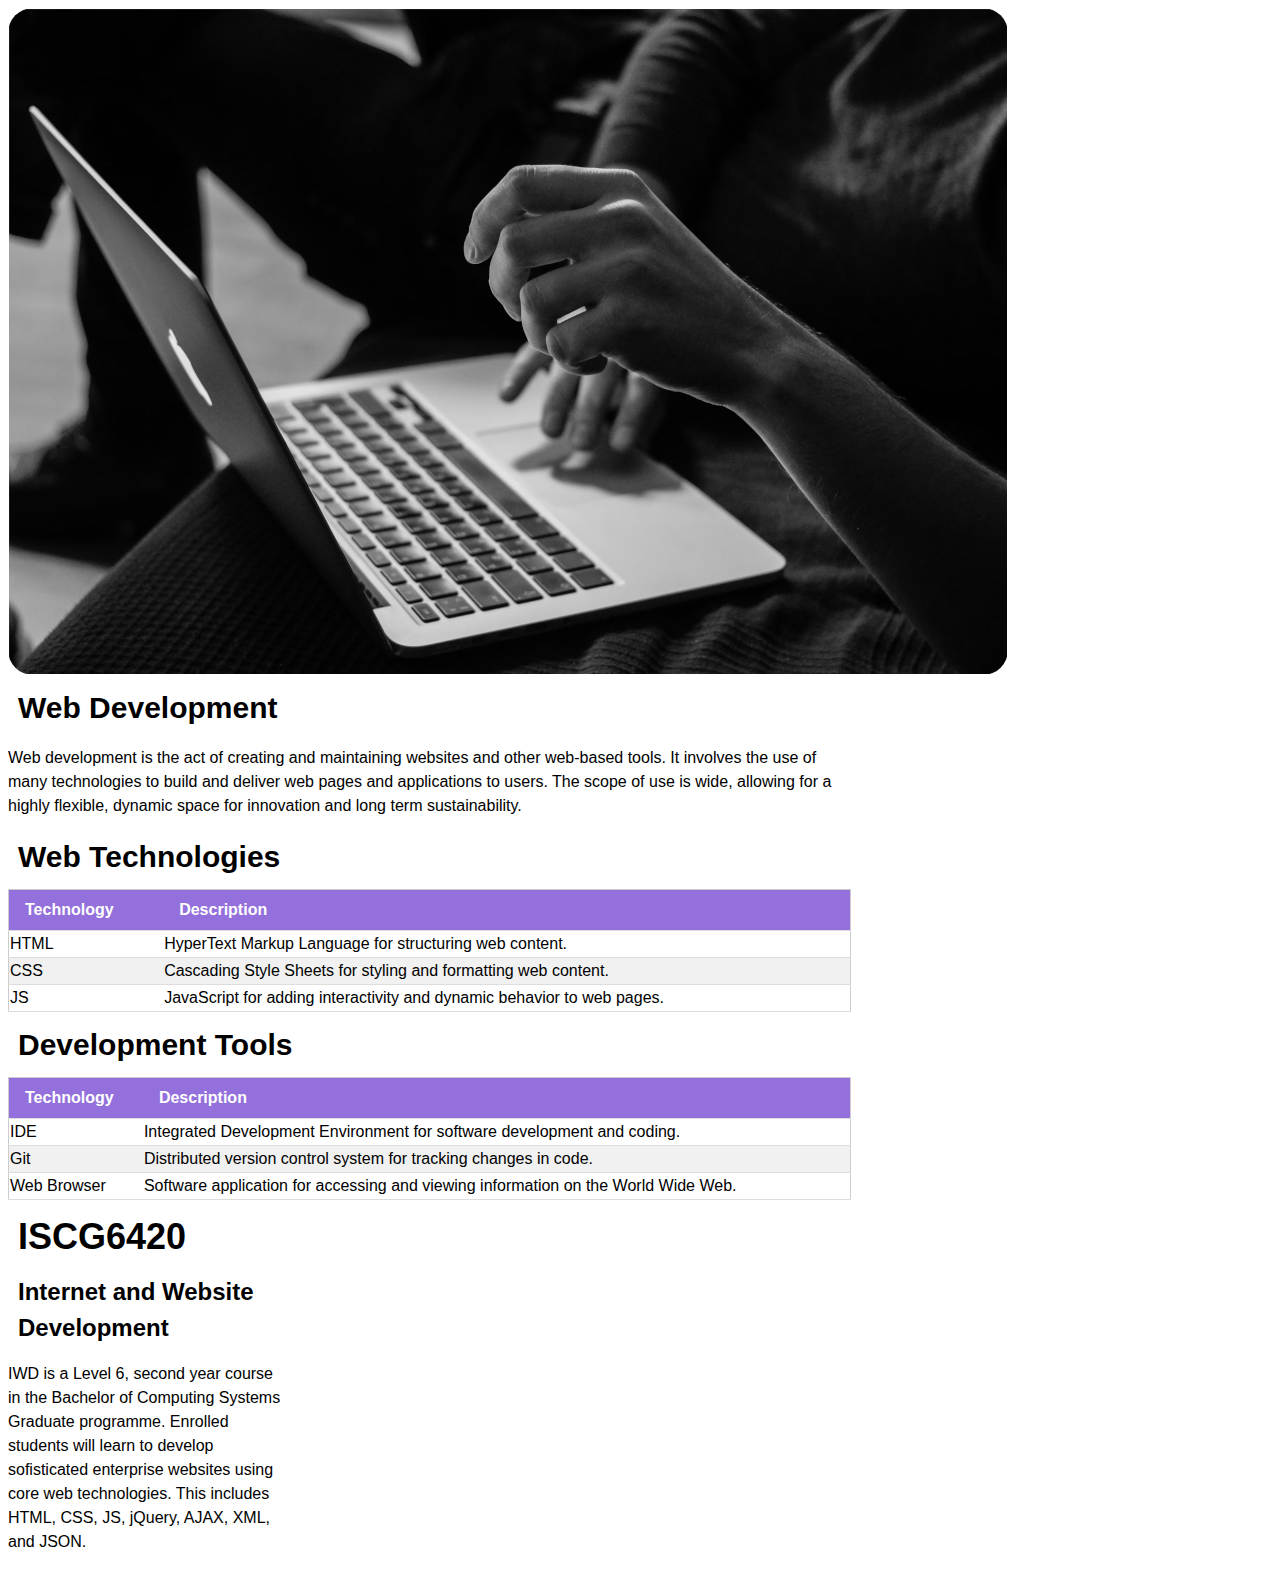
<file: index.html>
<!DOCTYPE html>
<html lang="eng">
    <head>
        <meta charset="UTF-8">
        <meta name="viewport" content="width=device-width, initial-scale=1.0">
        <title> My First Website ISCG6420</title>
        <link rel="stylesheet" href="style.css">
    </head> 
<body>
    <div class="content">
        <img class="image-large" src="computing.webp" alt="Computing Photo" />
        <H2>Web Development</H2>
        <p>
            Web development is the act of creating and maintaining websites and other web-based tools. 
            It involves the use of many technologies to build and deliver web pages and applications to users. 
            The scope of use is wide, allowing for a highly flexible, dynamic space for 
            innovation and long term sustainability.
        </p>
        <h2>Web Technologies</h2>
        <table>
            <thead><th>Technology</th><th>Description</th></thead>
            <tr><td>HTML</td><td> HyperText Markup Language for structuring web content.</td></tr>
            <tr><td>CSS</td> <td> Cascading Style Sheets for styling and formatting web content.</td></tr>
            <tr><td>JS</td><td>JavaScript for adding interactivity and dynamic behavior to web pages.</td></tr>
        </table>
        <h2>Development Tools</h2>
        <table>
            <thead><th>Technology</th><th>Description</th></thead>
            <tr><td>IDE</td> <td>Integrated Development Environment for software development and coding.</td></tr>
            <tr><td>Git</td> <td>Distributed version control system for tracking changes in code.</td></tr>
            <tr><td>Web Browser</td><td>Software application for accessing and viewing information on the World Wide Web.</td></tr>
        </table>

        <div class="sidebar">
            <h1>ISCG6420</h1>
            <h3>Internet and Website Development</h3>
            <p>
                IWD is a Level 6, second year course in the Bachelor of Computing Systems Graduate programme. 
                Enrolled students will learn to develop sofisticated enterprise websites using core 
                web technologies. This includes HTML, CSS, JS, jQuery, AJAX, XML, and JSON.
            </p>
        
        </div>
    </div>
</body>
</html>
</file>
<file: style.css>
html{
    box-sizing: border-box;
}

*,*::before, *::after{
    box-sizing: inherit;
}
html, body{
    font-family: Verdana, Geneva, Tahoma, sans-serif;
    font-size: 16px;
    line-height: 1.5;
}

body{
    float: left;
}
h1{
    font-size: 36px;
}
h2{
    font-size: 30px;
}
h3{
    font-size: 24px;
}

h1,h2,h3{
    font-family: 'Segoe UI', Tahoma, Geneva, Verdana, sans-serif;
    font-weight: 4000;
    margin: 10px;
}
.content{
    float: left;
    width: 66.6666%;
}
.sidebar{
    float: left;
    width: 33.3333%;
}
.image-large{
    display: block;
    margin-left: auto;
    margin-right: auto;
    border-radius: 25px;
}
table {
    border: 1px solid #ccc;
    border-collapse: collapse;
    border-spacing: 0;
    width: 100%;
    display: table;
}
thead {
    color: #fff;
    background-color: mediumpurple;
}
tr {
    border-bottom: 1px solid #ddd;
}
th {
    padding: 8px 8px 8px 16px;
    display: table-cell;
    text-align: left;
    vertical-align: top;
}
th.third {
    width: 33.3333%;
}
tbody tr:nth-child(even) {
    background-color: #f1f1f1;
}
</file>
